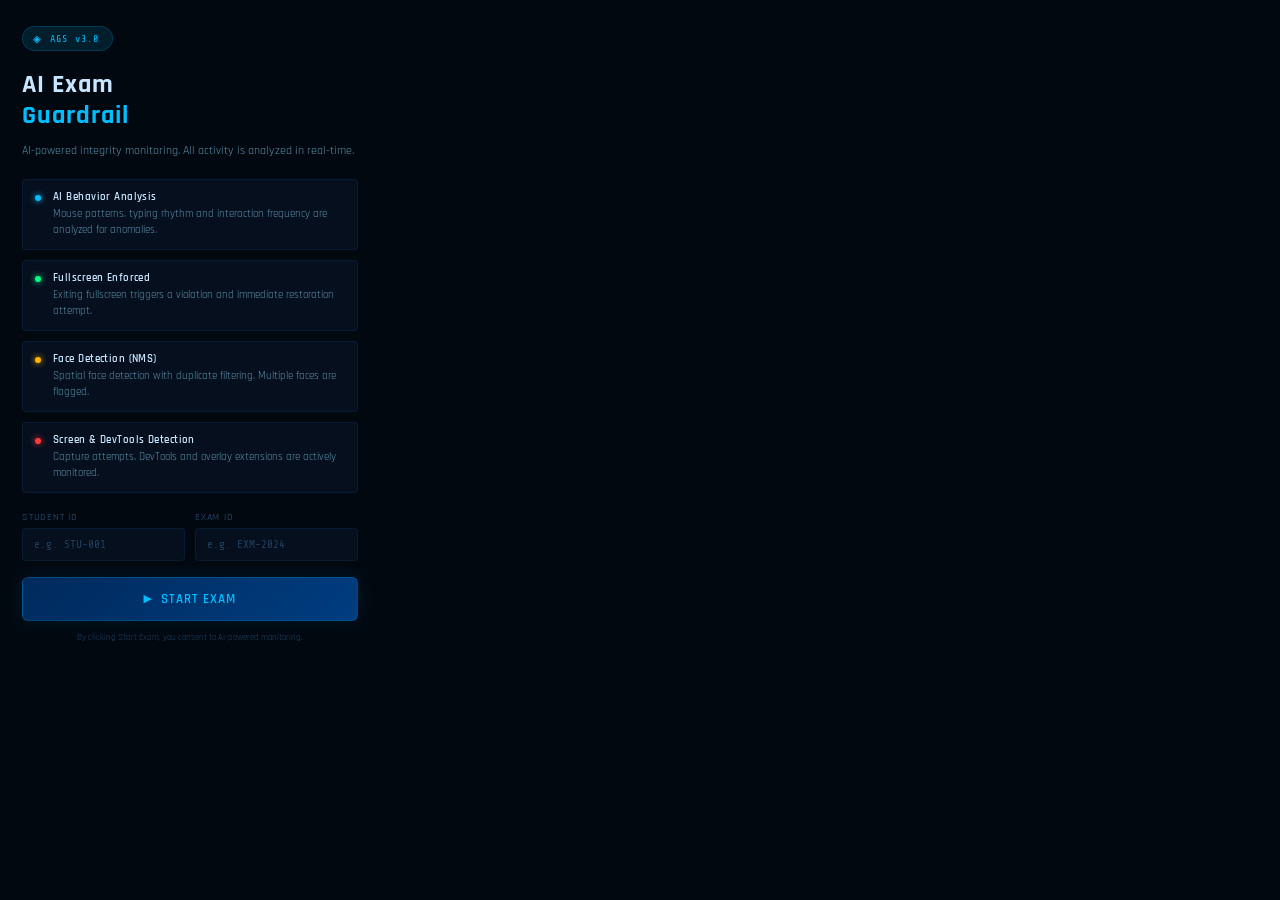
<file: extension/popup.html>
<!DOCTYPE html>
<html lang="en">
<head>
  <meta charset="UTF-8" />
  <meta name="viewport" content="width=device-width, initial-scale=1.0" />
  <title>AGS Monitor</title>
  <link rel="preconnect" href="https://fonts.googleapis.com" />
  <link href="https://fonts.googleapis.com/css2?family=Rajdhani:wght@400;500;600;700&family=Share+Tech+Mono:wght@400&display=swap" rel="stylesheet" />
  <link rel="stylesheet" href="popup.css" />
</head>
<body>

  <!-- ─── Disclaimer ─────────────────────────────────────────────────────── -->
  <div id="disclaimer-screen" class="screen active">
    <div class="disclaimer-wrapper">
      <div class="disclaimer-badge">
        <span class="badge-icon">◈</span>
        <span>AGS v3.0</span>
      </div>

      <h1 class="disclaimer-title">AI Exam<br><span class="accent">Guardrail</span></h1>

      <p class="disclaimer-intro">
        AI-powered integrity monitoring. All activity is analyzed in real-time.
      </p>

      <div class="notice-list">
        <div class="notice-item">
          <div class="notice-dot blue"></div>
          <div>
            <strong>AI Behavior Analysis</strong>
            <p>Mouse patterns, typing rhythm and interaction frequency are analyzed for anomalies.</p>
          </div>
        </div>
        <div class="notice-item">
          <div class="notice-dot green"></div>
          <div>
            <strong>Fullscreen Enforced</strong>
            <p>Exiting fullscreen triggers a violation and immediate restoration attempt.</p>
          </div>
        </div>
        <div class="notice-item">
          <div class="notice-dot amber"></div>
          <div>
            <strong>Face Detection (NMS)</strong>
            <p>Spatial face detection with duplicate filtering. Multiple faces are flagged.</p>
          </div>
        </div>
        <div class="notice-item">
          <div class="notice-dot red"></div>
          <div>
            <strong>Screen & DevTools Detection</strong>
            <p>Capture attempts, DevTools and overlay extensions are actively monitored.</p>
          </div>
        </div>
      </div>

      <div class="student-inputs">
        <div class="input-group">
          <label>Student ID</label>
          <input type="text" id="student-id-input" placeholder="e.g. STU-001" />
        </div>
        <div class="input-group">
          <label>Exam ID</label>
          <input type="text" id="exam-id-input" placeholder="e.g. EXM-2024" />
        </div>
      </div>

      <button id="start-exam-btn" class="btn-start">
        <span class="btn-icon">▶</span>
        Start Exam
      </button>

      <p class="consent-note">By clicking Start Exam, you consent to AI-powered monitoring.</p>
    </div>
  </div>

  <!-- ─── Dashboard ──────────────────────────────────────────────────────── -->
  <div id="dashboard-screen" class="screen">

    <header class="header">
      <div class="header-left">
        <div class="logo-mark">◈</div>
        <div>
          <div class="logo-text">AGS</div>
          <div class="logo-sub">AI Guardrail v3.0</div>
        </div>
      </div>
      <div class="header-right">
        <div class="status-dot" id="status-dot"></div>
        <span class="status-label" id="status-label">ACTIVE</span>
      </div>
    </header>

    <!-- Score ring -->
    <div class="score-section">
      <div class="score-ring-wrapper">
        <svg class="score-ring" viewBox="0 0 120 120" width="140" height="140">
          <circle class="ring-track" cx="60" cy="60" r="52" />
          <circle class="ring-fill" id="ring-fill" cx="60" cy="60" r="52"
            stroke-dasharray="326.73" stroke-dashoffset="0"
            stroke-linecap="round" transform="rotate(-90 60 60)" />
        </svg>
        <div class="score-inner">
          <div class="score-value" id="score-value">100</div>
          <div class="score-label">INTEGRITY</div>
        </div>
      </div>
      <div class="risk-badge safe" id="risk-badge">
        <span class="risk-dot"></span>
        <span id="risk-label">SAFE</span>
      </div>
    </div>

    <!-- AI scores mini-panel -->
    <div class="ai-panel">
      <div class="ai-panel-header">
        <span class="ai-panel-title">AI ANALYSIS</span>
        <span class="ai-live-badge">LIVE</span>
      </div>
      <div class="ai-metric-row">
        <span class="ai-metric-label">Cheat Probability</span>
        <div class="ai-bar-wrap">
          <div class="ai-bar-track"><div class="ai-bar-fill" id="ai-cheat-bar" style="width:0%;background:var(--red)"></div></div>
        </div>
        <span class="ai-metric-val" id="ai-cheat-val">0%</span>
      </div>
      <div class="ai-metric-row">
        <span class="ai-metric-label">Behavior Risk</span>
        <div class="ai-bar-wrap">
          <div class="ai-bar-track"><div class="ai-bar-fill" id="ai-risk-bar" style="width:0%;background:var(--amber)"></div></div>
        </div>
        <span class="ai-metric-val" id="ai-risk-val">0%</span>
      </div>
    </div>

    <!-- Monitor Status Cards -->
    <div class="status-cards">
      <div class="status-card">
        <div class="card-icon">⬡</div>
        <div class="card-info">
          <span class="card-name">Tab Monitor</span>
          <span class="card-state active" id="state-tab">ACTIVE</span>
        </div>
        <div class="card-led green" id="led-tab"></div>
      </div>
      <div class="status-card">
        <div class="card-icon">⊡</div>
        <div class="card-info">
          <span class="card-name">Fullscreen</span>
          <span class="card-state" id="state-fs">CHECKING</span>
        </div>
        <div class="card-led" id="led-fs"></div>
      </div>
      <div class="status-card">
        <div class="card-icon">◉</div>
        <div class="card-info">
          <span class="card-name">Camera (NMS)</span>
          <span class="card-state" id="state-camera">INIT</span>
        </div>
        <div class="card-led" id="led-camera"></div>
      </div>
      <div class="status-card">
        <div class="card-icon">◈</div>
        <div class="card-info">
          <span class="card-name">Sentinel</span>
          <span class="card-state active" id="state-voice">ACTIVE</span>
        </div>
        <div class="card-led green" id="led-voice"></div>
      </div>
    </div>

    <!-- Camera Feed -->
    <div class="camera-section">
      <div class="camera-header">
        <span class="section-label">Live Feed</span>
        <span class="cam-status" id="cam-feed-status">● Connecting...</span>
      </div>
      <div class="camera-container">
        <video id="camera-feed" autoplay muted playsinline></video>
        <canvas id="camera-canvas" style="display:none;"></canvas>
        <div class="camera-overlay">
          <div class="cam-grid"></div>
          <div class="face-indicator" id="face-indicator"></div>
          <div class="camera-msg" id="camera-msg">Requesting camera...</div>
        </div>
      </div>
    </div>

    <!-- Stats -->
    <div class="stats-row">
      <div class="stat-box">
        <div class="stat-value danger" id="stat-violations">0</div>
        <div class="stat-label">Violations</div>
      </div>
      <div class="stat-box">
        <div class="stat-value" id="stat-time">00:00</div>
        <div class="stat-label">Elapsed</div>
      </div>
      <div class="stat-box">
        <div class="stat-value amber" id="stat-warnings">0</div>
        <div class="stat-label">Warnings</div>
      </div>
    </div>

    <!-- Analytics grid -->
    <div class="analytics-section">
      <div class="section-header">
        <span class="section-label">Behaviour Analytics</span>
        <span class="analytics-badge" id="analytics-badge">LIVE</span>
      </div>
      <div class="analytics-grid" id="analytics-grid">
        <div class="analytic-cell"><div class="ac-val" id="ac-tab">0</div><div class="ac-label">Tab Switches</div></div>
        <div class="analytic-cell"><div class="ac-val" id="ac-copy">0</div><div class="ac-label">Copy Events</div></div>
        <div class="analytic-cell"><div class="ac-val" id="ac-fs">0</div><div class="ac-label">FS Exits</div></div>
        <div class="analytic-cell"><div class="ac-val" id="ac-face">0</div><div class="ac-label">Face Absent</div></div>
      </div>
    </div>

    <!-- Event Timeline -->
    <div class="timeline-section">
      <div class="section-header">
        <span class="section-label">Activity Log</span>
        <button class="clear-btn" id="clear-log-btn">Clear</button>
      </div>
      <div class="timeline" id="event-timeline">
        <div class="timeline-empty">No events recorded yet.</div>
      </div>
    </div>

    <button class="btn-end" id="end-exam-btn">End Exam Session</button>
  </div>

  <script src="popup.js" type="module"></script>
</body>
</html>
</file>
<file: extension/popup.css>
/* ─── AGS v3 Popup Styles ─────────────────────────────────────────────── */

:root {
  --bg:          #020810;
  --surface:     #060F1E;
  --surface-2:   #0A1828;
  --surface-3:   #0F2038;
  --border:      rgba(0, 180, 255, 0.08);
  --border-glow: rgba(0, 180, 255, 0.2);
  --blue:        #0070C4;
  --blue-light:  #00BFFF;
  --blue-glow:   rgba(0, 191, 255, 0.12);
  --amber:       #FFB800;
  --amber-glow:  rgba(255, 184, 0, 0.12);
  --red:         #FF3A3A;
  --red-glow:    rgba(255, 58, 58, 0.12);
  --green:       #00FF88;
  --green-glow:  rgba(0, 255, 136, 0.10);
  --text-1:      #C8E6FF;
  --text-2:      #5A8FAA;
  --text-3:      #1E4060;
  --mono:        'Share Tech Mono', monospace;
  --sans:        'Rajdhani', system-ui, sans-serif;
  --radius:      6px;
  --radius-sm:   4px;
}

* { margin:0; padding:0; box-sizing:border-box; -webkit-font-smoothing:antialiased; }

html, body {
  width:380px;
  background:var(--bg);
  font-family:var(--sans);
  color:var(--text-1);
  overflow-x:hidden;
}

/* ── Screens ── */
.screen { display:none; animation:fadeIn .35s ease; }
.screen.active { display:block; }

@keyframes fadeIn {
  from { opacity:0; transform:translateY(6px); }
  to   { opacity:1; transform:translateY(0); }
}

/* ── Disclaimer ── */
.disclaimer-wrapper { padding:26px 22px 22px; min-height:540px; }
.disclaimer-badge {
  display:inline-flex;align-items:center;gap:8px;
  background:var(--blue-glow);border:1px solid var(--border-glow);
  border-radius:100px;padding:4px 12px 4px 10px;
  font-family:var(--mono);font-size:10px;color:var(--blue-light);
  letter-spacing:.12em;margin-bottom:18px;
}
.badge-icon { font-size:13px; }
.disclaimer-title { font-size:26px;font-weight:700;line-height:1.2;color:var(--text-1);margin-bottom:10px;letter-spacing:.04em; }
.accent { color:var(--blue-light); }
.disclaimer-intro { font-size:12px;color:var(--text-2);line-height:1.6;margin-bottom:18px; }

.notice-list { display:flex;flex-direction:column;gap:10px;margin-bottom:18px; }
.notice-item { display:flex;gap:12px;background:var(--surface);border:1px solid var(--border);border-radius:var(--radius-sm);padding:10px 12px; }
.notice-dot { width:6px;height:6px;border-radius:50%;margin-top:5px;flex-shrink:0; }
.notice-dot.blue  { background:var(--blue-light); box-shadow:0 0 6px var(--blue-light); }
.notice-dot.green { background:var(--green);      box-shadow:0 0 6px var(--green); }
.notice-dot.amber { background:var(--amber);      box-shadow:0 0 6px var(--amber); }
.notice-dot.red   { background:var(--red);        box-shadow:0 0 6px var(--red); }
.notice-item strong { display:block;font-size:11px;font-weight:600;color:var(--text-1);margin-bottom:2px;letter-spacing:.04em; }
.notice-item p { font-size:11px;color:var(--text-2);line-height:1.5; }

.student-inputs { display:grid;grid-template-columns:1fr 1fr;gap:10px;margin-bottom:16px; }
.input-group { display:flex;flex-direction:column;gap:5px; }
.input-group label { font-size:10px;font-weight:500;color:var(--text-3);text-transform:uppercase;letter-spacing:.08em; }
.input-group input {
  background:var(--surface);border:1px solid var(--border);
  border-radius:var(--radius-sm);padding:9px 11px;
  font-family:var(--mono);font-size:11px;color:var(--text-1);
  outline:none;transition:border-color .2s;
}
.input-group input:focus { border-color:var(--blue-light);box-shadow:0 0 0 2px var(--blue-glow); }
.input-group input::placeholder { color:var(--text-3); }

.btn-start {
  width:100%;padding:13px;
  background:linear-gradient(135deg,#002A5C,#003D80);
  border:1px solid var(--border-glow);border-radius:var(--radius);
  color:var(--blue-light);font-family:var(--sans);font-size:13px;font-weight:600;
  cursor:pointer;display:flex;align-items:center;justify-content:center;gap:8px;
  transition:all .2s;letter-spacing:.08em;text-transform:uppercase;
  box-shadow:0 0 20px rgba(0,191,255,.1);margin-bottom:10px;
}
.btn-start:hover {
  background:linear-gradient(135deg,#003D80,#005AB0);
  box-shadow:0 0 28px rgba(0,191,255,.2);
}
.btn-start:disabled { opacity:.5;cursor:default; }
.btn-icon { font-size:11px; }
.consent-note { font-size:9px;color:var(--text-3);text-align:center;line-height:1.5; }

/* ── Header ── */
.header {
  display:flex;align-items:center;justify-content:space-between;
  padding:12px 16px 10px;border-bottom:1px solid var(--border);
  background:linear-gradient(180deg,var(--surface) 0%,transparent 100%);
}
.header-left { display:flex;align-items:center;gap:10px; }
.logo-mark { font-size:20px;color:var(--blue-light);filter:drop-shadow(0 0 6px var(--blue-light)); }
.logo-text { font-family:var(--mono);font-size:12px;color:var(--text-1);letter-spacing:.18em; }
.logo-sub  { font-family:var(--mono);font-size:8px;color:var(--text-3);letter-spacing:.08em;margin-top:1px; }
.header-right { display:flex;align-items:center;gap:5px; }
.status-dot {
  width:6px;height:6px;border-radius:50%;background:var(--green);
  box-shadow:0 0 6px var(--green);animation:pulse-dot 2s infinite;
}
@keyframes pulse-dot { 0%,100%{opacity:1}50%{opacity:.3} }
.status-label { font-family:var(--mono);font-size:9px;color:var(--green);letter-spacing:.1em; }

/* ── Score ring ── */
.score-section { display:flex;flex-direction:column;align-items:center;padding:16px 16px 12px;gap:10px; }
.score-ring-wrapper { position:relative;width:130px;height:130px; }
.score-ring { position:absolute;top:0;left:0; }
.ring-track { fill:none;stroke:var(--surface-2);stroke-width:7; }
.ring-fill  {
  fill:none;stroke:var(--blue-light);stroke-width:7;
  transition:stroke-dashoffset .8s cubic-bezier(.4,0,.2,1),stroke .5s;
  filter:drop-shadow(0 0 5px var(--blue-light));
}
.score-inner { position:absolute;top:50%;left:50%;transform:translate(-50%,-50%);text-align:center; }
.score-value { font-family:var(--mono);font-size:32px;font-weight:400;color:var(--text-1);line-height:1;transition:color .5s; }
.score-label { font-family:var(--mono);font-size:7px;color:var(--text-3);letter-spacing:.15em;margin-top:3px; }

.risk-badge {
  display:inline-flex;align-items:center;gap:6px;padding:4px 12px;border-radius:100px;
  font-family:var(--mono);font-size:10px;letter-spacing:.1em;
  border:1px solid var(--border-glow);background:var(--blue-glow);color:var(--blue-light);transition:all .4s;
}
.risk-dot { width:5px;height:5px;border-radius:50%;background:currentColor;box-shadow:0 0 5px currentColor; }
.risk-badge.safe        { background:var(--green-glow); border-color:rgba(0,255,136,.2);  color:var(--green); }
.risk-badge.low         { background:var(--blue-glow);  border-color:var(--border-glow);  color:var(--blue-light); }
.risk-badge.suspicious  { background:var(--amber-glow); border-color:rgba(255,184,0,.2);  color:var(--amber); }
.risk-badge.high        { background:var(--red-glow);   border-color:rgba(255,58,58,.2);  color:var(--red); }

/* ── AI Panel ── */
.ai-panel {
  margin:0 14px 12px;
  background:var(--surface);border:1px solid var(--border);border-radius:var(--radius-sm);
  padding:10px 12px;
}
.ai-panel-header { display:flex;align-items:center;justify-content:space-between;margin-bottom:8px; }
.ai-panel-title { font-family:var(--mono);font-size:8px;color:var(--text-3);text-transform:uppercase;letter-spacing:.12em; }
.ai-live-badge {
  font-family:var(--mono);font-size:8px;color:var(--green);
  background:var(--green-glow);border:1px solid rgba(0,255,136,.15);
  border-radius:3px;padding:1px 6px;letter-spacing:.06em;animation:pulse-dot 2s infinite;
}
.ai-metric-row { display:flex;align-items:center;gap:8px;margin-bottom:5px; }
.ai-metric-row:last-child { margin-bottom:0; }
.ai-metric-label { font-size:9px;color:var(--text-3);width:100px;flex-shrink:0; }
.ai-bar-wrap { flex:1; }
.ai-bar-track { height:3px;background:var(--surface-3);border-radius:2px;overflow:hidden; }
.ai-bar-fill { height:100%;border-radius:2px;transition:width .8s ease; }
.ai-metric-val { font-family:var(--mono);font-size:10px;width:30px;text-align:right;flex-shrink:0; }

/* ── Status cards ── */
.status-cards { display:flex;flex-direction:column;gap:5px;padding:0 14px 12px; }
.status-card {
  display:flex;align-items:center;gap:10px;
  background:var(--surface);border:1px solid var(--border);border-radius:var(--radius-sm);
  padding:8px 12px;transition:border-color .3s;
}
.card-icon { font-size:12px;color:var(--text-3);width:18px;text-align:center; }
.card-info { flex:1;display:flex;flex-direction:column;gap:1px; }
.card-name { font-size:11px;font-weight:500;color:var(--text-2); }
.card-state { font-family:var(--mono);font-size:9px;color:var(--text-3); }
.card-state.active  { color:var(--green); }
.card-state.warning { color:var(--amber); }
.card-state.error   { color:var(--red); }
.card-led { width:6px;height:6px;border-radius:50%;background:var(--text-3);transition:all .3s; }
.card-led.green { background:var(--green);box-shadow:0 0 6px var(--green);animation:pulse-dot 2s infinite; }
.card-led.amber { background:var(--amber);box-shadow:0 0 6px var(--amber); }
.card-led.red   { background:var(--red);  box-shadow:0 0 6px var(--red); }

/* ── Camera feed ── */
.camera-section { margin:0 14px 12px; }
.camera-header { display:flex;justify-content:space-between;align-items:center;margin-bottom:6px; }
.section-label { font-family:var(--mono);font-size:9px;color:var(--text-3);letter-spacing:.1em;text-transform:uppercase; }
.cam-status { font-family:var(--mono);font-size:9px;color:var(--amber); }
.cam-status.online { color:var(--green); }
.camera-container {
  position:relative;width:100%;height:110px;
  background:var(--surface);border-radius:var(--radius-sm);overflow:hidden;border:1px solid var(--border);
}
#camera-feed { width:100%;height:100%;object-fit:cover;display:block;transform:scaleX(-1); }
.camera-overlay { position:absolute;inset:0;pointer-events:none; }
.cam-grid {
  position:absolute;inset:0;
  background-image:linear-gradient(rgba(0,180,255,.04) 1px,transparent 1px),linear-gradient(90deg,rgba(0,180,255,.04) 1px,transparent 1px);
  background-size:20px 20px;
}
.face-indicator {
  position:absolute;top:50%;left:50%;transform:translate(-50%,-50%);
  width:55px;height:66px;border:1px solid var(--green);border-radius:50%;
  opacity:0;box-shadow:0 0 10px var(--green);transition:opacity .3s;
}
.face-indicator.visible { opacity:1; }
.camera-msg {
  position:absolute;bottom:0;left:0;right:0;
  background:linear-gradient(transparent,rgba(2,8,16,.9));
  padding:14px 8px 6px;font-family:var(--mono);font-size:9px;color:var(--text-3);text-align:center;
}

/* ── Stats row ── */
.stats-row { display:grid;grid-template-columns:1fr 1fr 1fr;gap:6px;padding:0 14px 12px; }
.stat-box {
  background:var(--surface);border:1px solid var(--border);border-radius:var(--radius-sm);
  padding:10px 8px;text-align:center;
}
.stat-value { font-family:var(--mono);font-size:18px;font-weight:400;color:var(--text-1);line-height:1;margin-bottom:3px; }
.stat-value.danger { color:var(--red); }
.stat-value.amber  { color:var(--amber); }
.stat-label { font-size:8px;color:var(--text-3);text-transform:uppercase;letter-spacing:.08em; }

/* ── Analytics section ── */
.analytics-section { margin:0 14px 12px; }
.section-header { display:flex;justify-content:space-between;align-items:center;margin-bottom:6px; }
.analytics-badge {
  font-family:var(--mono);font-size:8px;color:var(--green);
  background:var(--green-glow);border:1px solid rgba(0,255,136,.15);
  border-radius:3px;padding:1px 6px;letter-spacing:.06em;animation:pulse-dot 2s infinite;
}
.analytics-grid { display:grid;grid-template-columns:1fr 1fr 1fr 1fr;gap:5px; }
.analytic-cell {
  background:var(--surface);border:1px solid var(--border);border-radius:var(--radius-sm);
  padding:8px 5px;text-align:center;
}
.ac-val { font-family:var(--mono);font-size:16px;color:var(--text-1);line-height:1;margin-bottom:2px; }
.ac-label { font-size:8px;color:var(--text-3);text-transform:uppercase;letter-spacing:.04em;line-height:1.2; }

/* ── Timeline ── */
.timeline-section { margin:0 14px 12px; }
.clear-btn {
  font-family:var(--mono);font-size:8px;color:var(--text-3);
  background:none;border:1px solid var(--border);border-radius:3px;
  padding:2px 7px;cursor:pointer;transition:all .2s;letter-spacing:.06em;
}
.clear-btn:hover { color:var(--text-2);border-color:var(--text-3); }
.timeline {
  background:var(--surface);border:1px solid var(--border);border-radius:var(--radius-sm);
  max-height:130px;overflow-y:auto;
}
.timeline::-webkit-scrollbar { width:2px; }
.timeline::-webkit-scrollbar-thumb { background:var(--surface-3);border-radius:2px; }
.timeline-empty { font-family:var(--mono);font-size:9px;color:var(--text-3);text-align:center;padding:20px 14px; }
.timeline-event {
  display:grid;grid-template-columns:50px 1fr auto;align-items:center;gap:8px;
  padding:6px 10px;border-bottom:1px solid var(--border);animation:slideEvent .2s ease;
}
.timeline-event:last-child { border-bottom:none; }
@keyframes slideEvent { from{opacity:0;transform:translateX(-4px)}to{opacity:1;transform:translateX(0)} }
.event-time  { font-family:var(--mono);font-size:9px;color:var(--text-3); }
.event-name  { font-size:10px;color:var(--text-2);white-space:nowrap;overflow:hidden;text-overflow:ellipsis; }
.event-badge { font-size:8px;padding:1px 5px;border-radius:2px;font-family:var(--mono);letter-spacing:.04em; }
.event-badge.high   { background:var(--red-glow);   color:var(--red); }
.event-badge.medium { background:var(--amber-glow);  color:var(--amber); }
.event-badge.low    { background:var(--blue-glow);   color:var(--blue-light); }
.event-badge.info   { background:var(--surface-3);   color:var(--text-3); }

/* ── End button ── */
.btn-end {
  width:calc(100% - 28px);margin:0 14px 16px;padding:10px;
  background:transparent;border:1px solid rgba(255,58,58,.2);border-radius:var(--radius-sm);
  color:var(--red);font-family:var(--sans);font-size:11px;font-weight:500;
  cursor:pointer;transition:all .2s;letter-spacing:.06em;text-transform:uppercase;
}
.btn-end:hover { background:var(--red-glow);border-color:var(--red);box-shadow:0 0 12px var(--red-glow); }

/* ── Scrollbar ── */
body::-webkit-scrollbar { width:3px; }
body::-webkit-scrollbar-thumb { background:var(--surface-3);border-radius:3px; }
</file>
